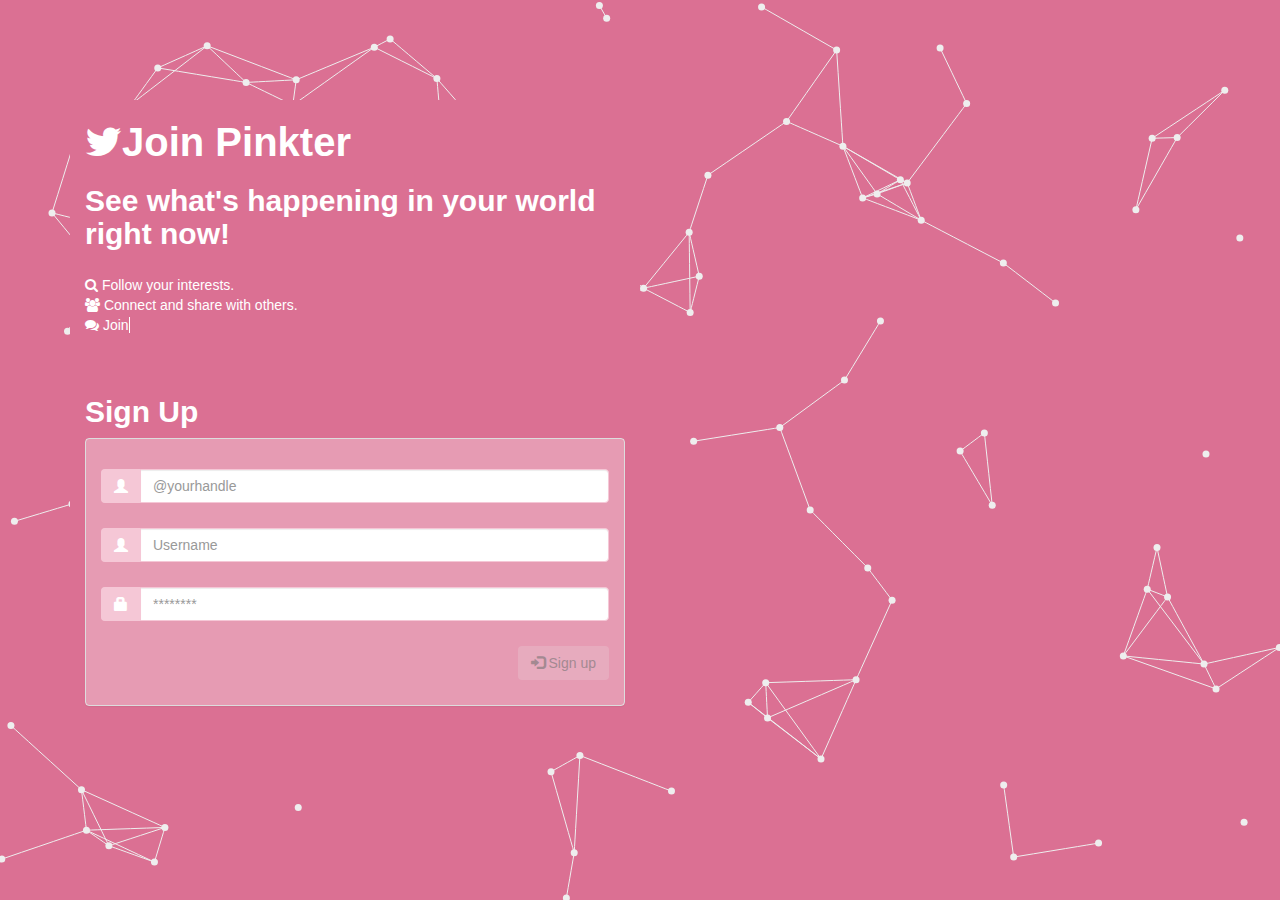
<file: index.html>
<!DOCTYPE html>
<html lang="en">

<head>
    <meta charset="UTF-8">
    <meta name="viewport" content="width=device-width, initial-scale=1.0">
    <title>Welcome to Our Pinkter</title>
    <link href="//netdna.bootstrapcdn.com/bootstrap/3.2.0/css/bootstrap.min.css" rel="stylesheet" id="bootstrap-css">
    <script src="//netdna.bootstrapcdn.com/bootstrap/3.2.0/js/bootstrap.min.js"></script>
    <script src="https://code.jquery.com/jquery-3.4.1.slim.min.js"
        integrity="sha384-J6qa4849blE2+poT4WnyKhv5vZF5SrPo0iEjwBvKU7imGFAV0wwj1yYfoRSJoZ+n"
        crossorigin="anonymous"></script>
    <script src="https://cdn.jsdelivr.net/npm/popper.js@1.16.0/dist/umd/popper.min.js"
        integrity="sha384-Q6E9RHvbIyZFJoft+2mJbHaEWldlvI9IOYy5n3zV9zzTtmI3UksdQRVvoxMfooAo"
        crossorigin="anonymous"></script>
    <script src="https://stackpath.bootstrapcdn.com/bootstrap/4.4.1/js/bootstrap.min.js"
        integrity="sha384-wfSDF2E50Y2D1uUdj0O3uMBJnjuUD4Ih7YwaYd1iqfktj0Uod8GCExl3Og8ifwB6"
        crossorigin="anonymous"></script>
    <script src="//code.jquery.com/jquery-1.11.1.min.js"></script>
    <link href="https://stackpath.bootstrapcdn.com/font-awesome/4.7.0/css/font-awesome.min.css" rel="stylesheet">
    <link rel="stylesheet" href="/css/login.css">
    <link rel="shortcut icon" href="/img/tab-icon.svg" type="image/x-icon">
</head>

<body>
    <div class="container" style="padding-top: 10rem;">
        <row>
            <div id="about" class="col-xs-12 col-sm-12 col-md-6 col-lg-6">
                <h1 style="font-weight: bold; font-size: 40px;"><i class="fa fa-twitter font-weight-bold" aria-hidden="true" ></i>Join Pinkter</h1>
                <h2 style="font-size: 3rem;font-weight: bold;">See what's happening in your world right now!</h2>
                <div id="about-content">
                    <i class="fa fa-search" aria-hidden="true"></i> Follow your interests.
                    <br><i class="fa fa-users" aria-hidden="true"></i> <span>Connect and share with others.</span>
                    <br><i class="fa fa-comments" aria-hidden="true"></i> <span class="typewrite" data-period="2000"
                        data-type='[ 
                            "Join the conversation.", 
                            "Post your first tweet today."
                            ]'></span>
                </div>
                <div id="signUpHeader">
                    <h4 style="margin-top:60px;font-size: 3rem; font-weight: bold;">Sign Up</h2>
                </div>
                <div class="panel panel-default">
                    <!-- <div class="panel-heading">
                        <div class="panel-title text-center"></div>
                        <div id="app">Sign up below</div>
                    </div> -->

                    <div class="panel-body">

                        <form name="form" id="form" class="form-horizontal" enctype="multipart/form-data" method="POST">

                            <div class="input-group">
                                <span class="input-group-addon"><i class="glyphicon glyphicon-user"></i></span>
                                <input id="signInUsername" type="text" class="form-control" name="user" value=""
                                    placeholder="@yourhandle">
                            </div>

                            <div class="input-group">
                                <span class="input-group-addon"><i class="glyphicon glyphicon-user"></i></span>
                                <input id="user" type="text" class="form-control" name="user" value=""
                                    placeholder="Username">
                            </div>

                            <div class="input-group">
                                <span class="input-group-addon"><i class="glyphicon glyphicon-lock"></i></span>
                                <input id="currentPassword" type="password" class="form-control" name="password"
                                    placeholder="********">
                            </div>

                            <div class="form-group">
                                <!-- Button -->
                                <div class="col-sm-12 controls">
                                    <button id="signUpBtn" type="submit" href="#" onclick = signUp() disabled="disabled" class="btn btn-light pull-right"><i
                                            class="glyphicon glyphicon-log-in"></i> Sign up</button>
                                </div>
                            </div>

                        </form>

                    </div>
                </div>
            </div>
            <div id="loginbox" class="col-xs-12 col-sm-12 col-md-6 col-lg-6 min-vh-100 bg-white">
                <div>
                    <!-- <div id="signUpHeader">
                        <i class="fa fa-twitter" aria-hidden="true" style="font-size: 50px;"></i>
                        <h2>Sign-up below.</h2>
                    </div> -->
                    <!-- <div class="iconmelon">
                        <svg viewBox="0 0 32 32">
                            <g filter="">
                                <use xlink:href="#git"></use>
                            </g>
                        </svg>
                    </div> -->
                </div>

                <!-- <div class="panel panel-default">
                    <div class="panel-heading">
                        <div class="panel-title text-center"></div>
                        <div id="app">Sign up below</div>
                    </div> --> 

                    <!-- <div class="panel-body">

                        <form name="form" id="form" class="form-horizontal" enctype="multipart/form-data" method="POST">

                            <div class="input-group">
                                <span class="input-group-addon"><i class="glyphicon glyphicon-user"></i></span>
                                <input id="signInUsername" type="text" class="form-control" name="user" value=""
                                    placeholder="@yourhandle">
                            </div>

                            <div class="input-group">
                                <span class="input-group-addon"><i class="glyphicon glyphicon-user"></i></span>
                                <input id="user" type="text" class="form-control" name="user" value=""
                                    placeholder="Username">
                            </div>

                            <div class="input-group">
                                <span class="input-group-addon"><i class="glyphicon glyphicon-lock"></i></span>
                                <input id="currentPassword" type="password" class="form-control" name="password"
                                    placeholder="********">
                            </div>

                            <div class="form-group">
                                Button
                                <div class="col-sm-12 controls">
                                    <button id="signUpBtn" type="submit" href="#" onclick = logIn() disabled="disabled" class="btn btn-light pull-right"><i
                                            class="glyphicon glyphicon-log-in"></i> Sign up</button>
                                </div>
                            </div>

                        </form>

                    </div> -->
                </div>
            </div>
    </div>
    </row>

    </div>

    <div id="particles"></div>
    <svg id="svg-source" height="0" version="1.1" xmlns="http://www.w3.org/2000/svg"
        style="position:absolute; margin-left: -100%" xmlns:xlink="http://www.w3.org/1999/xlink">

        <!-- <g id="git" data-iconmelon="Iconmelon:c88d710192f240e49b7f92912997850e">
        <path fill="#40B7AE" d="M16.176,31.751c4.82,0,8.764-3.196,9.08-7.242H7.096C7.413,28.555,11.355,31.751,16.176,31.751z"></path>
        <g opacity="0.1">
          <path fill="#FFFFFF" d="M20.893,30.672c-0.006-0.014-0.013-0.026-0.019-0.04c-0.004,0.003-0.009,0.005-0.013,0.007
            C20.871,30.65,20.883,30.66,20.893,30.672z"></path>
          <path fill="#FFFFFF" d="M25.251,24.514h-0.009c0,0.021,0,0.041,0,0.062C25.244,24.555,25.25,24.534,25.251,24.514z"></path>
          <path fill="#FFFFFF" d="M22.508,26.766c0.229,0.683,0.398,1.385,0.518,2.093c0.012,0.07,0.012,0.143,0.022,0.213
            c1.243-1.224,2.045-2.781,2.194-4.496c0-0.021,0-0.041,0-0.062h-3.72c0.057,0.107,0.123,0.21,0.177,0.319
            C22.015,25.456,22.289,26.103,22.508,26.766z"></path>
          <path fill="#FFFFFF" d="M19.32,29.158c-0.924-0.711-2-1.235-3.148-1.456c-0.725-0.141-1.47-0.167-2.205-0.086
            c-0.899,0.095-1.779,0.34-2.614,0.681c0.606-0.061,1.221-0.063,1.825,0.027c0.505,0.074,1.002,0.21,1.473,0.41
            c0.917,0.383,1.719,0.993,2.427,1.682c0.379,0.366,0.73,0.756,1.081,1.146c0.969-0.185,1.878-0.499,2.702-0.924
            C20.395,30.1,19.888,29.593,19.32,29.158z"></path>
          <path fill="#FFFFFF" d="M15.433,31.05c-0.008-0.012-0.023-0.034-0.032-0.045c0.078,0.246,0.167,0.488,0.258,0.729
            c0.093,0.005,0.185,0.01,0.278,0.012C15.759,31.521,15.59,31.29,15.433,31.05z"></path>
          <path fill="#FFFFFF" d="M13.057,25.795c0.88,0.164,1.765,0.308,2.632,0.528c0.622,0.16,1.237,0.362,1.815,0.645
            c0.494,0.239,0.961,0.538,1.379,0.896c0.373,0.315,0.707,0.677,1.002,1.067c0.321,0.429,0.6,0.89,0.836,1.372
            c0.054,0.108,0.106,0.218,0.153,0.329c0.628-0.324,1.205-0.712,1.722-1.152c-0.115-0.415-0.238-0.829-0.379-1.236
            c-0.308-0.895-0.676-1.768-1.115-2.604c-0.201-0.384-0.42-0.759-0.648-1.126h-2.55c0.124,0.318,0.243,0.639,0.346,0.964
            c-0.122-0.088-0.243-0.178-0.37-0.264c-0.384-0.264-0.791-0.49-1.207-0.7H8.873c0.443,0.225,0.899,0.426,1.369,0.587
            C11.157,25.416,12.106,25.618,13.057,25.795z"></path>
          <path fill="#FFFFFF" d="M12.222,26.922c0.104-0.012,0.207-0.019,0.309-0.038c-0.413-0.039-0.824-0.093-1.229-0.181
            c-1.553-0.324-3.019-1.06-4.202-2.118c0.034,0.38,0.105,0.75,0.201,1.112c0.245,0.326,0.512,0.637,0.839,0.88
            c0.093,0.072,0.194,0.131,0.292,0.194c-0.211,0.083-0.407,0.195-0.601,0.312c0.126,0.248,0.266,0.49,0.421,0.724
            c0.616-0.235,1.254-0.418,1.898-0.556C10.835,27.106,11.528,27.004,12.222,26.922z"></path>
          <path fill="#FFFFFF" d="M12.986,30.213c-0.216-0.195-0.467-0.354-0.742-0.451c-0.382-0.14-0.799-0.167-1.2-0.115
            c-0.271,0.034-0.531,0.124-0.777,0.243c1.036,0.756,2.271,1.315,3.633,1.614c-0.165-0.325-0.343-0.642-0.572-0.927
            C13.225,30.445,13.109,30.325,12.986,30.213z"></path>
          <path fill="#FFFFFF" d="M9.595,28.736c-0.212-0.032-0.426-0.034-0.64-0.023c0.076,0.085,0.155,0.167,0.235,0.248
            C9.323,28.882,9.454,28.798,9.595,28.736z"></path>
        </g> -->
        <path fill="#F39C9E" d="M25.25,24.503c0-1.737-4.064-3.155-9.077-3.155s-9.076,1.418-9.076,3.155c0,1.75,4.064,3.168,9.076,3.168
        C21.186,27.671,25.25,26.253,25.25,24.503z"></path>
        <path fill="#E9437F" d="M24.303,24.357c0-1.477-3.641-2.682-8.129-2.682c-4.489,0-8.129,1.205-8.129,2.682
        c0,1.486,3.64,2.69,8.129,2.69C20.662,27.049,24.303,25.846,24.303,24.357z"></path>
        <path fill="#3C3C3B" d="M21.541,24.598c0,0,0.497-0.226,0.82-0.142c0.334,0.086,0.168,0.377-0.197,0.303
        c0.338,0.112,0.102,0.38-0.232,0.294C21.607,24.969,21.541,24.598,21.541,24.598z"></path>
        <g>
            <path fill="#3C3C3B" d="M16.104,26.333l0.012-0.013c0.042-0.043,0.138-0.096,0.214-0.115l0.102-0.025
            c0.166-0.044,0.231-0.176,0.145-0.295c-0.086-0.121-0.29-0.183-0.456-0.14c-0.001,0-0.103,0.026-0.103,0.026
            c-0.077,0.021-0.206,0.025-0.287,0.015l-0.024-0.004c-0.081-0.011-0.122,0.017-0.087,0.062l0.349,0.483
            C16.001,26.374,16.063,26.376,16.104,26.333z"></path>
            <path fill="#3C3C3B" d="M15.614,26.134c0.04,0.054,0.124,0.085,0.197,0.076l-0.154-0.214
            C15.595,26.021,15.575,26.079,15.614,26.134z"></path>
        </g>
        <path fill="#3C3C3B" d="M19.816,25.689v-0.045c0-0.004,0.002-0.006,0.002-0.008c0.014-0.003,0.022-0.006,0.037-0.009
        c0.002,0.001,0.006,0.002,0.009,0.004l0.054,0.032c0.025,0.018,0.068,0.018,0.096,0l0.092-0.057c0.025-0.015,0.025-0.041,0-0.056
        l-0.055-0.032c-0.002-0.002-0.006-0.004-0.007-0.006c0.005-0.007,0.011-0.015,0.015-0.021c0.004,0,0.008,0,0.014,0h0.074
        c0.037,0,0.067-0.018,0.067-0.04v-0.078c0-0.022-0.03-0.04-0.067-0.04h-0.074c-0.006,0-0.01,0-0.014-0.001
        c-0.006-0.008-0.01-0.015-0.015-0.021c0.001-0.002,0.005-0.004,0.007-0.006l0.055-0.033c0.025-0.016,0.025-0.041,0-0.056
        l-0.092-0.057c-0.027-0.017-0.068-0.017-0.096,0l-0.054,0.032c-0.003,0.002-0.007,0.004-0.009,0.006
        c-0.015-0.004-0.023-0.008-0.037-0.01c0-0.002-0.002-0.004-0.002-0.008v-0.046c0-0.021-0.029-0.038-0.065-0.038h-0.132
        c-0.036,0-0.066,0.017-0.066,0.038v0.046c0,0.004,0,0.006-0.002,0.008c-0.012,0.002-0.023,0.006-0.037,0.01
        c-0.002-0.001-0.005-0.004-0.008-0.006l-0.056-0.032c-0.024-0.017-0.067-0.017-0.093,0l-0.094,0.057
        c-0.025,0.017-0.025,0.04,0,0.056l0.055,0.033c0.004,0.002,0.006,0.004,0.008,0.006c-0.006,0.006-0.012,0.015-0.016,0.021
        c-0.004,0.001-0.009,0.001-0.013,0.001h-0.077c-0.035,0-0.066,0.018-0.066,0.04v0.078c0,0.022,0.031,0.04,0.066,0.04h0.077
        c0.004,0,0.009,0,0.013,0c0.004,0.008,0.01,0.016,0.016,0.021c-0.002,0.002-0.004,0.004-0.008,0.006l-0.055,0.032
        c-0.025,0.017-0.025,0.041,0,0.056l0.094,0.057c0.024,0.018,0.067,0.018,0.093,0l0.056-0.032c0.003-0.002,0.006-0.003,0.008-0.004
        c0.014,0.003,0.025,0.006,0.037,0.009c0.002,0.002,0.002,0.004,0.002,0.008v0.045c0,0.022,0.03,0.041,0.066,0.041h0.132
        C19.787,25.73,19.816,25.713,19.816,25.689z M19.486,25.414c0-0.064,0.088-0.118,0.197-0.118c0.108,0,0.198,0.054,0.198,0.118
        s-0.09,0.119-0.198,0.119C19.574,25.533,19.486,25.479,19.486,25.414z"></path>
        <path fill="#3C3C3B" d="M16.109,22.757v-0.046c0-0.003,0.001-0.006,0.001-0.007c0.014-0.003,0.024-0.006,0.037-0.011
        c0.003,0.002,0.007,0.004,0.01,0.006l0.054,0.031c0.026,0.017,0.068,0.017,0.094,0l0.093-0.056c0.025-0.016,0.025-0.041,0-0.056
        l-0.055-0.032c-0.002-0.002-0.006-0.005-0.007-0.006c0.005-0.007,0.01-0.015,0.014-0.022c0.003,0,0.007,0,0.013,0h0.076
        c0.037,0,0.067-0.018,0.067-0.039v-0.08c0-0.021-0.03-0.039-0.067-0.039h-0.076c-0.006,0-0.01,0-0.013,0
        c-0.005-0.008-0.01-0.017-0.014-0.022c0.001-0.001,0.004-0.003,0.007-0.005l0.055-0.032c0.025-0.016,0.025-0.041,0-0.056
        l-0.093-0.057c-0.025-0.017-0.068-0.017-0.094,0l-0.054,0.033c-0.003,0.002-0.006,0.002-0.01,0.004
        c-0.013-0.004-0.023-0.007-0.037-0.01c0-0.002-0.001-0.005-0.001-0.007v-0.046c0-0.021-0.03-0.04-0.066-0.04h-0.132
        c-0.036,0-0.066,0.019-0.066,0.04v0.046c0,0.002,0,0.005-0.001,0.007c-0.012,0.003-0.023,0.006-0.037,0.01
        c-0.002-0.002-0.006-0.002-0.009-0.004l-0.055-0.033c-0.024-0.017-0.067-0.017-0.093,0l-0.093,0.057
        c-0.026,0.016-0.026,0.04,0,0.056l0.055,0.032c0.003,0.002,0.006,0.004,0.007,0.005c-0.006,0.008-0.01,0.017-0.015,0.022
        c-0.003,0-0.008,0-0.012,0h-0.077c-0.036,0-0.066,0.018-0.066,0.039v0.08c0,0.021,0.03,0.039,0.066,0.039h0.077
        c0.004,0,0.009,0,0.012,0c0.004,0.008,0.01,0.017,0.015,0.022c-0.001,0.001-0.004,0.003-0.007,0.006l-0.055,0.032
        c-0.026,0.016-0.026,0.04,0,0.056l0.093,0.056c0.026,0.017,0.069,0.017,0.093,0l0.055-0.031c0.003-0.002,0.006-0.004,0.009-0.006
        c0.013,0.005,0.024,0.008,0.037,0.011c0.001,0.001,0.001,0.004,0.001,0.007v0.046c0,0.022,0.031,0.04,0.066,0.04h0.132
        C16.08,22.797,16.109,22.779,16.109,22.757z M15.778,22.479c0-0.063,0.088-0.117,0.198-0.117c0.109,0,0.198,0.054,0.198,0.117
        c0,0.066-0.089,0.119-0.198,0.119C15.867,22.6,15.778,22.546,15.778,22.479z"></path>
        <path fill="#3C3C3B" d="M10.752,24.665c0.001-0.003,0.001-0.005,0.002-0.006c0.001-0.002,0.001-0.005,0.001-0.007
        c0.073-0.166-0.096-0.338-0.373-0.381c-0.277-0.043-1,0.172-1,0.172s0.456,0.4,0.731,0.445
        C10.39,24.932,10.678,24.832,10.752,24.665z M9.983,24.539c0.036-0.087,0.182-0.139,0.324-0.114c0.143,0.021,0.228,0.108,0.19,0.193
        s-0.183,0.137-0.324,0.114C10.031,24.711,9.946,24.623,9.983,24.539z"></path>
        <path fill="#3C3C3B" d="M12.61,25.641c0.001,0.049-0.03,0.076-0.068,0.103c0.002,0.021,0.023,0.05,0.038,0.065
        c0.004,0.006,0.01,0.01,0.014,0.017c-0.042-0.009-0.077-0.021-0.102-0.041c-0.005-0.005-0.013-0.009-0.017-0.015l0,0
        c0,0.027,0.021,0.051,0.033,0.073l0,0c-0.03-0.013-0.062-0.026-0.084-0.044c-0.009-0.007-0.018-0.014-0.027-0.021
        c-0.05,0-0.098,0-0.14-0.006c-0.245-0.032-0.411-0.119-0.482-0.254c-0.026-0.05-0.036-0.127-0.013-0.184
        c0.012-0.027,0.025-0.055,0.042-0.077c0.009-0.013,0.02-0.024,0.032-0.036c0.004-0.004,0.007-0.008,0.012-0.012
        c-0.001,0.014-0.007,0.027-0.002,0.042c0.003,0.013,0.002,0.024,0.006,0.036c0.011,0.029,0.025,0.056,0.047,0.078
        c0.011,0.011,0.023,0.027,0.039,0.035c0-0.016,0.005-0.028,0.012-0.039c0.025-0.041,0.07-0.066,0.139-0.082
        c-0.002,0.013-0.008,0.05,0.004,0.059c0.001-0.018,0.017-0.031,0.029-0.043c0.036-0.034,0.095-0.062,0.187-0.061
        c-0.003,0.004-0.008,0.009-0.011,0.014c-0.006,0.007-0.009,0.016-0.013,0.025c-0.001,0.004-0.006,0.014-0.003,0.019v-0.001
        c0.013-0.007,0.021-0.018,0.035-0.023c0.046-0.021,0.116-0.041,0.198-0.028c0.021,0.003,0.04,0.009,0.057,0.014l0,0
        c-0.009,0.003-0.015,0.009-0.023,0.013c-0.023,0.012-0.043,0.024-0.062,0.039c-0.062,0.047-0.101,0.09-0.128,0.157
        c-0.007,0.019-0.013,0.038-0.013,0.06c0.028-0.006,0.076-0.004,0.103,0c0.069,0.013,0.119,0.037,0.146,0.074
        c0.006,0.008,0.011,0.019,0.014,0.027C12.608,25.629,12.609,25.635,12.61,25.641z"></path>
        <path fill="#3C3C3B" d="M21.988,23.285c0-0.176-0.191-0.317-0.428-0.317c-0.129,0-0.244,0.042-0.322,0.106
        c-0.031,0.007-0.064,0.004-0.11-0.012c-0.051-0.019-0.094-0.051-0.128-0.096c0.014,0.112,0.062,0.209,0.137,0.266
        c-0.004,0.017-0.006,0.033-0.006,0.053c0,0.175,0.191,0.314,0.43,0.314C21.797,23.602,21.988,23.46,21.988,23.285">
        </path>
        <path fill="#3C3C3B" d="M11.153,23.197V23.15c0-0.002,0-0.004,0-0.006c0.014-0.004,0.025-0.006,0.037-0.01
        c0.003,0.001,0.007,0.004,0.009,0.004l0.055,0.033c0.026,0.016,0.068,0.016,0.094,0l0.093-0.057c0.025-0.016,0.025-0.041,0-0.057
        l-0.054-0.031c-0.003-0.002-0.006-0.004-0.007-0.006c0.005-0.008,0.01-0.016,0.014-0.022c0.003,0,0.007,0,0.013,0h0.076
        c0.037,0,0.067-0.019,0.067-0.039v-0.079c0-0.021-0.03-0.04-0.067-0.04h-0.076c-0.005,0-0.009,0-0.013-0.001
        c-0.005-0.007-0.01-0.015-0.014-0.021c0.001,0,0.004-0.004,0.007-0.004l0.054-0.033c0.025-0.016,0.025-0.041,0-0.057l-0.093-0.057
        c-0.026-0.016-0.068-0.016-0.094,0L11.2,22.702c-0.002,0.002-0.006,0.004-0.009,0.005c-0.012-0.003-0.023-0.007-0.037-0.009
        c0-0.003,0-0.005,0-0.009v-0.045c0-0.021-0.03-0.039-0.066-0.039h-0.132c-0.036,0-0.067,0.017-0.067,0.039v0.045
        c0,0.004,0,0.006-0.001,0.009c-0.012,0.002-0.024,0.006-0.037,0.009c-0.002-0.001-0.005-0.003-0.009-0.005l-0.055-0.033
        c-0.024-0.017-0.067-0.017-0.093,0L10.6,22.727c-0.026,0.016-0.026,0.039,0,0.056l0.054,0.032c0.003,0.002,0.006,0.004,0.007,0.006
        c-0.006,0.008-0.01,0.015-0.014,0.021c-0.004,0.001-0.008,0.001-0.012,0.001h-0.078c-0.036,0-0.066,0.018-0.066,0.04v0.079
        c0,0.021,0.03,0.039,0.066,0.039h0.078c0.004,0,0.008,0,0.012,0c0.004,0.008,0.009,0.016,0.014,0.021
        c-0.001,0.002-0.004,0.004-0.007,0.006L10.6,23.061c-0.026,0.017-0.026,0.041,0,0.057l0.093,0.057c0.026,0.016,0.069,0.016,0.093,0
        l0.055-0.033c0.003,0,0.006-0.002,0.009-0.004c0.013,0.004,0.024,0.006,0.037,0.01c0.001,0.002,0.001,0.004,0.001,0.006v0.047
        c0,0.021,0.031,0.041,0.067,0.041h0.132C11.123,23.238,11.153,23.221,11.153,23.197z M10.822,22.921
        c0-0.065,0.088-0.118,0.199-0.118c0.109,0,0.198,0.053,0.198,0.118s-0.089,0.119-0.198,0.119
        C10.91,23.04,10.822,22.986,10.822,22.921z"></path>
        <path fill="#202020" d="M8.035,0.278C8.46,0.204,8.892,0.284,9.304,0.394c1.042,0.295,1.982,0.855,2.879,1.448
        c1.724-0.475,3.54-0.593,5.317-0.412c0.621,0.067,1.24,0.171,1.848,0.326c0.779-0.51,1.594-0.984,2.48-1.28
        c0.492-0.158,1.018-0.283,1.537-0.198c0.469,1.174,0.621,2.505,0.256,3.729c0.508,0.511,0.936,1.106,1.23,1.765
        c0.369,0.814,0.53,1.713,0.522,2.605c-0.006,1.092-0.062,2.198-0.349,3.258c2.33-0.089,4.681,0.015,6.974,0.465
        c-0.006,0.03-0.019,0.09-0.022,0.12c-2.297-0.45-4.65-0.553-6.986-0.46c-0.061,0.192-0.124,0.382-0.199,0.569
        c2.412,0.08,4.828,0.365,7.156,1.014c-0.008,0.029-0.024,0.087-0.032,0.117c-2.335-0.646-4.758-0.934-7.177-1.009
        c-0.242,0.548-0.581,1.056-1.014,1.472c-0.605,0.588-1.367,0.992-2.158,1.269c-0.961,0.333-1.969,0.512-2.979,0.606
        c-1.104,0.047-2.209,0.043-3.315,0.041c-0.44-0.007-0.881-0.004-1.321-0.032c-0.258-0.041-0.521,0.004-0.778-0.039
        c-1.371-0.174-2.754-0.494-3.957-1.199c-0.862-0.501-1.59-1.233-2.059-2.115c-2.383,0.082-4.771,0.368-7.072,1.006
        c-0.008-0.029-0.024-0.088-0.032-0.117c2.291-0.639,4.667-0.924,7.041-1.01C7,12.141,6.916,11.948,6.839,11.751
        c-2.279-0.081-4.575,0.028-6.816,0.467c-0.005-0.03-0.017-0.09-0.022-0.12c2.233-0.439,4.521-0.548,6.792-0.472
        c-0.296-0.852-0.43-1.753-0.467-2.652C6.295,8.331,6.3,7.679,6.435,7.046c0.205-1.038,0.72-2.003,1.438-2.777
        C7.39,2.984,7.533,1.534,8.035,0.278 M10.606,7.814c-0.5,0.221-0.888,0.627-1.212,1.056c-0.369,0.506-0.637,1.117-0.628,1.752
        c-0.021,0.89,0.152,1.821,0.672,2.561c0.446,0.644,1.131,1.085,1.857,1.353c1.024,0.38,2.123,0.499,3.207,0.557
        c1.026,0.048,2.055,0.036,3.081,0.012c1.036-0.039,2.09-0.111,3.076-0.453c0.672-0.231,1.303-0.637,1.711-1.229
        c0.479-0.684,0.653-1.532,0.69-2.354c0-0.171,0.032-0.346-0.006-0.516c0.014-0.561-0.229-1.1-0.531-1.561
        c-0.369-0.522-0.834-1.018-1.446-1.245c-0.675-0.256-1.41-0.263-2.121-0.229c-0.517,0.001-1.029,0.066-1.543,0.089
        c-1.011,0.078-2.028,0.074-3.037,0c-0.741-0.047-1.481-0.117-2.225-0.092C11.625,7.519,11.09,7.6,10.606,7.814z">
        </path>
        <path fill="#202020"
            d="M5.689,15.222c0.281-0.113,0.597-0.088,0.885-0.022c0.561,0.138,1.05,0.49,1.416,0.93
        c0.227,0.265,0.375,0.587,0.598,0.854c0.385,0.49,0.934,0.859,1.552,0.971c0.687,0.132,1.391-0.033,2.024-0.305
        c-0.023,0.082-0.042,0.164-0.057,0.248c-0.125,0.006-0.301,0.035-0.317,0.189c-0.003,0.146,0.168,0.163,0.275,0.186
        c-0.021,0.371-0.023,0.744,0.025,1.11c-0.826,0.159-1.701,0.222-2.513-0.046c-0.674-0.215-1.256-0.674-1.656-1.254
        c-0.332-0.475-0.552-1.023-0.932-1.466c-0.237-0.284-0.541-0.507-0.872-0.668c-0.211-0.115-0.45-0.228-0.571-0.447
        C5.481,15.386,5.578,15.261,5.689,15.222 M6.766,15.525c-0.169,0.155,0.227,0.372,0.293,0.164
        C7.059,15.552,6.881,15.466,6.766,15.525 M7.334,15.876c-0.246,0.104,0.092,0.482,0.259,0.308
        C7.671,16.032,7.49,15.852,7.334,15.876 M7.836,16.465c-0.202,0.146,0.064,0.54,0.278,0.406C8.254,16.705,8.042,16.392,7.836,16.465
         M8.358,17.204c-0.143,0.192,0.146,0.511,0.352,0.387C8.879,17.4,8.563,17.055,8.358,17.204 M9.042,17.855
        c-0.19,0.231,0.316,0.52,0.439,0.259C9.517,17.9,9.211,17.736,9.042,17.855 M9.972,18.136c-0.092,0.031-0.136,0.155-0.066,0.23
        c0.113,0.144,0.415,0.172,0.483-0.026C10.391,18.143,10.126,18.066,9.972,18.136 M10.974,18.157
        c-0.072,0.028-0.142,0.103-0.121,0.187c0.079,0.217,0.499,0.199,0.52-0.044C11.336,18.131,11.111,18.098,10.974,18.157z"></path>
        <path fill="#202020" d="M12.795,16.384c0.558-0.21,1.157-0.26,1.747-0.292c0.77-0.038,1.542-0.049,2.312-0.025
        c0.767,0.039,1.595,0.158,2.191,0.685c0.325,0.271,0.514,0.656,0.725,1.014c0.047,0.232,0.054,0.474,0.061,0.709
        c0.002,1.026,0,2.053,0.002,3.077c0.02,0.416-0.062,0.851,0.096,1.248c0.129,0.351,0.375,0.668,0.719,0.826
        c0.15,0.065,0.308,0.161,0.355,0.327c0.027,0.083-0.027,0.162-0.072,0.227c-0.098,0.045-0.201,0.082-0.31,0.08
        c-0.423,0.002-0.851-0.057-1.244-0.212c-0.308-0.125-0.593-0.321-0.782-0.598c-0.193-0.278-0.273-0.619-0.279-0.953
        c-0.006-0.377,0-0.754-0.002-1.131c0-0.608,0-1.218,0-1.824c0-0.319-0.028-0.64-0.112-0.946c-0.066-0.229-0.159-0.466-0.353-0.617
        c-0.024,1.115-0.004,2.233-0.012,3.352c0,0.659,0.004,1.318-0.002,1.979c-0.008,0.394,0.018,0.809,0.216,1.157
        c0.087,0.163,0.253,0.255,0.392,0.366c0.059,0.104,0.104,0.227,0.059,0.343c-0.032,0.097-0.123,0.15-0.207,0.196
        c-0.079,0.018-0.159,0.027-0.238,0.037c-0.455-0.062-0.896-0.242-1.259-0.526c-0.228-0.185-0.412-0.425-0.508-0.702
        c-0.082-0.225-0.095-0.466-0.093-0.701c0.006-0.734,0.001-1.471,0.003-2.205c-0.003-1.162,0.006-2.322,0.001-3.484
        c0.018-0.152-0.137-0.273-0.281-0.219c-0.117,0.027-0.121,0.164-0.12,0.26c0.004,1.148-0.001,2.299-0.001,3.447
        c0,0.705-0.001,1.412,0,2.117c0.033,0.549-0.149,1.125-0.582,1.482c-0.411,0.342-0.942,0.533-1.475,0.539l-0.02-0.009
        c-0.08-0.04-0.176-0.072-0.212-0.162c-0.064-0.14-0.007-0.294,0.064-0.418c0.14-0.123,0.323-0.199,0.423-0.362
        c0.147-0.229,0.164-0.51,0.168-0.771c0-0.781,0-1.562,0-2.344c-0.007-1.138,0.013-2.273-0.01-3.41
        c-0.361,0.267-0.413,0.76-0.456,1.172c-0.023,0.761-0.004,1.521-0.011,2.279c-0.001,0.369,0.003,0.738-0.001,1.107
        c-0.005,0.325-0.082,0.656-0.265,0.93c-0.186,0.284-0.473,0.487-0.784,0.615c-0.471,0.189-0.988,0.238-1.492,0.208
        c-0.086-0.049-0.201-0.103-0.2-0.218c-0.005-0.202,0.189-0.319,0.356-0.381c0.419-0.162,0.77-0.529,0.842-0.981
        c0.05-0.356,0.016-0.718,0.025-1.075c0.001-0.746,0-1.49,0-2.236c0.015-0.588-0.005-1.18,0.092-1.764
        c0.091-0.435,0.277-0.845,0.531-1.208L12.795,16.384z"></path>
        <g id="_x23_c49b86ff">
            <path fill="#C49C87" d="M10.606,7.814C11.09,7.6,11.625,7.519,12.15,7.517c0.744-0.025,1.484,0.045,2.225,0.092
            c1.009,0.074,2.026,0.078,3.037,0c0.514-0.023,1.027-0.088,1.543-0.089c0.711-0.034,1.447-0.027,2.121,0.229
            c0.613,0.227,1.078,0.723,1.447,1.245c0.303,0.461,0.543,1,0.529,1.561c-0.074-0.27-0.138-0.545-0.26-0.8
            c-0.223-0.486-0.562-0.912-0.957-1.27c-0.554-0.517-1.339-0.668-2.074-0.677c-1.173-0.01-2.335,0.187-3.506,0.208
            c-1.002,0.028-2-0.079-2.997-0.159c-0.596-0.042-1.196-0.079-1.791-0.001c-0.486,0.062-0.974,0.219-1.359,0.53
            C9.764,8.67,9.465,9.013,9.229,9.393c-0.239,0.373-0.368,0.8-0.463,1.229C8.757,9.988,9.025,9.377,9.394,8.871
            C9.719,8.441,10.106,8.036,10.606,7.814z"></path>
        </g>
        <g id="_x23_f4cab1ff">
            <path fill="#F4CBB2"
                d="M11.47,7.856c0.594-0.078,1.195-0.041,1.791,0.001c0.997,0.08,1.995,0.187,2.997,0.159
            c1.172-0.021,2.333-0.218,3.506-0.208c0.735,0.008,1.521,0.16,2.074,0.677c0.395,0.358,0.735,0.784,0.957,1.27
            c0.122,0.254,0.186,0.53,0.26,0.8c0.039,0.169,0.008,0.344,0.006,0.516c-0.035,0.822-0.209,1.669-0.689,2.354
            c-0.408,0.592-1.039,0.998-1.711,1.229c-0.986,0.342-2.04,0.414-3.076,0.453c-1.025,0.024-2.054,0.036-3.081-0.012
            c-1.084-0.058-2.182-0.177-3.207-0.557c-0.726-0.268-1.411-0.709-1.857-1.353c-0.52-0.74-0.693-1.671-0.672-2.561
            c0.095-0.429,0.224-0.856,0.463-1.229c0.236-0.38,0.535-0.723,0.881-1.006C10.496,8.076,10.983,7.919,11.47,7.856 M11.736,8.825
            c-0.4,0.125-0.699,0.459-0.886,0.823c-0.295,0.588-0.357,1.28-0.222,1.921c0.106,0.483,0.337,0.964,0.741,1.267
            c0.283,0.217,0.671,0.299,1.011,0.183c0.409-0.136,0.707-0.488,0.89-0.866c0.285-0.603,0.336-1.305,0.181-1.95
            c-0.114-0.459-0.345-0.911-0.733-1.197C12.442,8.799,12.069,8.719,11.736,8.825 M19.73,8.822c-0.41,0.123-0.715,0.466-0.902,0.838
            c-0.301,0.609-0.355,1.326-0.199,1.983c0.115,0.47,0.355,0.933,0.758,1.217c0.291,0.21,0.687,0.274,1.023,0.142
            c0.4-0.153,0.689-0.511,0.865-0.893c0.272-0.612,0.313-1.32,0.143-1.966c-0.119-0.444-0.354-0.877-0.734-1.149
            C20.414,8.797,20.055,8.723,19.73,8.822 M15.757,12.501c-0.253,0.123-0.255,0.531-0.002,0.655c0.235,0.145,0.571-0.054,0.554-0.331
            C16.319,12.554,15.99,12.362,15.757,12.501 M15.162,13.613c-0.066,0.007-0.121,0.084-0.096,0.148
            c0.094,0.304,0.366,0.54,0.675,0.604c0.438,0.104,0.929-0.172,1.059-0.605c0.038-0.107-0.114-0.201-0.194-0.12
            c-0.084,0.141-0.15,0.302-0.299,0.389c-0.304,0.217-0.777,0.11-0.951-0.222C15.303,13.734,15.278,13.594,15.162,13.613z"></path>
        </g>
        <g id="_x23_ffffffff">
            <path fill="#FFFFFF" d="M11.736,8.825c0.333-0.106,0.706-0.026,0.982,0.181c0.388,0.286,0.619,0.737,0.733,1.197
            c0.155,0.645,0.104,1.347-0.181,1.95c-0.183,0.378-0.481,0.729-0.89,0.866c-0.34,0.116-0.729,0.035-1.011-0.183
            c-0.404-0.303-0.635-0.783-0.741-1.267c-0.135-0.641-0.073-1.333,0.222-1.921C11.038,9.284,11.336,8.95,11.736,8.825 M11.954,9.56
            c-0.255,0.089-0.444,0.304-0.565,0.539c-0.197,0.388-0.238,0.845-0.153,1.268c0.064,0.305,0.203,0.605,0.44,0.813
            c0.171,0.152,0.411,0.236,0.64,0.19c0.267-0.049,0.479-0.248,0.616-0.473c0.234-0.391,0.292-0.871,0.213-1.315
            c-0.064-0.342-0.22-0.685-0.501-0.901C12.452,9.531,12.185,9.477,11.954,9.56z"></path>
            <path fill="#FFFFFF" d="M19.73,8.822c0.322-0.099,0.684-0.024,0.953,0.172c0.381,0.272,0.614,0.705,0.733,1.149
            c0.172,0.646,0.131,1.354-0.144,1.966c-0.174,0.382-0.463,0.74-0.864,0.893c-0.339,0.133-0.732,0.068-1.023-0.142
            c-0.401-0.284-0.643-0.748-0.758-1.217c-0.155-0.657-0.103-1.374,0.199-1.983C19.016,9.288,19.32,8.944,19.73,8.822 M19.654,9.557
            c-0.236,0.08-0.418,0.269-0.539,0.48c-0.197,0.348-0.26,0.764-0.213,1.158c0.039,0.339,0.166,0.678,0.406,0.926
            c0.17,0.177,0.418,0.29,0.666,0.253c0.282-0.037,0.512-0.246,0.653-0.483c0.229-0.386,0.288-0.856,0.215-1.294
            c-0.062-0.347-0.218-0.695-0.502-0.915C20.15,9.533,19.885,9.477,19.654,9.557z"></path>
            <path fill="#FFFFFF" d="M11.612,10.066c0.164-0.113,0.415,0.002,0.435,0.2c0.04,0.206-0.191,0.391-0.384,0.308
            C11.449,10.504,11.418,10.178,11.612,10.066z"></path>
            <path fill="#FFFFFF" d="M19.482,10.069c0.172-0.073,0.379,0.091,0.343,0.275c-0.019,0.186-0.261,0.286-0.405,0.168
            C19.26,10.404,19.3,10.128,19.482,10.069z"></path>
        </g>
        <g id="_x23_ac5c51ff">
            <path fill="#3C3C3B"
                d="M11.954,9.56c0.231-0.083,0.498-0.029,0.69,0.121c0.282,0.216,0.437,0.559,0.501,0.901
            c0.079,0.444,0.021,0.925-0.213,1.315c-0.137,0.225-0.35,0.424-0.616,0.473c-0.229,0.046-0.469-0.038-0.64-0.19
            c-0.237-0.208-0.376-0.509-0.44-0.813c-0.085-0.423-0.044-0.88,0.153-1.268C11.509,9.863,11.699,9.648,11.954,9.56 M11.612,10.066
            c-0.194,0.112-0.163,0.438,0.051,0.508c0.193,0.083,0.424-0.103,0.384-0.308C12.027,10.068,11.776,9.953,11.612,10.066z"></path>
            <path fill="#3C3C3B"
                d="M19.654,9.557c0.229-0.08,0.496-0.024,0.688,0.126c0.284,0.22,0.439,0.568,0.502,0.915
            c0.073,0.438,0.016,0.909-0.215,1.294c-0.143,0.237-0.371,0.446-0.654,0.483c-0.248,0.037-0.496-0.077-0.666-0.253
            c-0.24-0.248-0.365-0.587-0.406-0.926c-0.045-0.395,0.017-0.81,0.214-1.158C19.236,9.826,19.418,9.637,19.654,9.557 M19.482,10.069
            c-0.184,0.06-0.224,0.335-0.062,0.443c0.145,0.118,0.389,0.018,0.405-0.168C19.861,10.16,19.654,9.996,19.482,10.069z"></path>
            <path fill="#3C3C3B" d="M15.757,12.501c0.232-0.14,0.562,0.053,0.552,0.325c0.017,0.276-0.319,0.475-0.554,0.331
            C15.502,13.032,15.504,12.625,15.757,12.501z"></path>
            <path fill="#3C3C3B" d="M15.162,13.613c0.116-0.019,0.141,0.122,0.193,0.195c0.174,0.332,0.647,0.439,0.951,0.222
            c0.149-0.086,0.215-0.248,0.299-0.389c0.08-0.082,0.232,0.012,0.194,0.12c-0.13,0.433-0.62,0.708-1.059,0.605
            c-0.31-0.064-0.581-0.301-0.675-0.604C15.042,13.697,15.096,13.62,15.162,13.613z"></path>
        </g>
        <path fill="#FFFFFF"
            d="M6.766,15.525c0.115-0.059,0.293,0.027,0.293,0.164C6.993,15.896,6.597,15.68,6.766,15.525z"></path>
        <path fill="#FFFFFF"
            d="M7.334,15.876c0.156-0.024,0.337,0.156,0.259,0.308C7.426,16.358,7.088,15.98,7.334,15.876z"></path>
        <path fill="#E9437F"
            d="M5.614,16.766c0.083-0.299,0.171-0.596,0.255-0.894c0.084,0.296,0.172,0.592,0.254,0.889
        c0.03,0.113,0.03,0.249-0.045,0.345c-0.084,0.097-0.242,0.121-0.348,0.047C5.601,17.074,5.574,16.898,5.614,16.766z"></path>
        <path fill="#FFFFFF"
            d="M7.836,16.465c0.206-0.073,0.418,0.24,0.278,0.406C7.901,17.005,7.634,16.611,7.836,16.465z"></path>
        <path fill="#FFFFFF"
            d="M8.358,17.204c0.205-0.149,0.521,0.196,0.352,0.387C8.504,17.715,8.216,17.396,8.358,17.204z"></path>
        <path fill="#FFFFFF"
            d="M9.042,17.855c0.169-0.119,0.475,0.045,0.439,0.259C9.358,18.375,8.851,18.088,9.042,17.855z"></path>
        <path fill="#FFFFFF" d="M11.79,18.089c0.016-0.153,0.192-0.185,0.317-0.19c-0.018,0.125-0.033,0.25-0.042,0.377
        C11.958,18.252,11.786,18.234,11.79,18.089z"></path>
        <path fill="#FFFFFF" d="M9.972,18.136c0.154-0.069,0.418,0.007,0.417,0.204c-0.068,0.198-0.37,0.17-0.483,0.026
        C9.836,18.291,9.88,18.167,9.972,18.136z"></path>
        <path fill="#FFFFFF" d="M10.974,18.157c0.137-0.06,0.362-0.026,0.398,0.143c-0.021,0.243-0.441,0.261-0.52,0.044
        C10.833,18.26,10.902,18.188,10.974,18.157z"></path>
        <path fill="#010202" d="M12.795,16.384c0.163-0.224,0.365-0.42,0.593-0.577c0.188,0.008,0.375,0.007,0.562-0.003
        c0.44,0.027,0.881,0.025,1.321,0.032c1.105,0.002,2.209,0.007,3.315-0.041c0.652,0.446,1.091,1.188,1.184,1.969
        c-0.211-0.356-0.398-0.742-0.725-1.014c-0.597-0.527-1.425-0.646-2.191-0.685c-0.771-0.024-1.542-0.012-2.312,0.025
        C13.952,16.124,13.353,16.173,12.795,16.384z"></path>
        <path fill="#010202"
            d="M12.164,17.65c0.024-0.015,0.073-0.043,0.097-0.058c-0.098,0.583-0.078,1.175-0.092,1.765l-0.079,0.026
        c-0.049-0.366-0.046-0.739-0.025-1.11c0.009-0.125,0.024-0.25,0.042-0.375C12.122,17.814,12.141,17.732,12.164,17.65z"></path>
    </svg>
    <script src="/js/login.js"></script>
</body>

</html>
</file>
<file: css/login.css>
body {
    background-color: palevioletred;
    color: white;
}

#loginbox {
    margin-top: 30px;
}

#loginbox > div:first-child {        
    padding-bottom: 10px;    
}

.iconmelon {
    display: block;
    margin: auto;
}

#form > div {
    margin-bottom: 25px;
}

#form > div:last-child {
    margin-top: 10px;
    margin-bottom: 10px;
}

.panel {    
    background-color: transparent;
}

.panel-body {
    padding-top: 30px;
    background-color: rgba(2555,255,255,.3);
}

#particles {
    width: 100%;
    height: 100%;
    overflow: hidden;
    top: 0;                        
    bottom: 0;
    left: 0;
    right: 0;
    position: absolute;
    z-index: -2;
}

.iconmelon,
.im {
  position: relative;
  width: 150px;
  height: 150px;
  display: block;
  fill: #525151;
}

.iconmelon:after,
.im:after {
  content: '';
  position: absolute;
  top: 0;
  left: 0;
  width: 100%;
  height: 100%;
}

#about{
    color: white;
    background-color: palevioletred;
    
}

#signUpHeader{
    background-color: palevioletred;
}
.input-group-addon {
    background-color: rgb(245,199,214);
    border-color: rgb(245,199,214);
}

.input-group-addon:first-child, .fa-twitter, h2 {
    color: white;
}

.form-control{
    border-color: rgb(245,199,214);
}

#signUpBtn{
    color: grey;

}

#about-content{
    margin-top: 25px;
}
</file>
